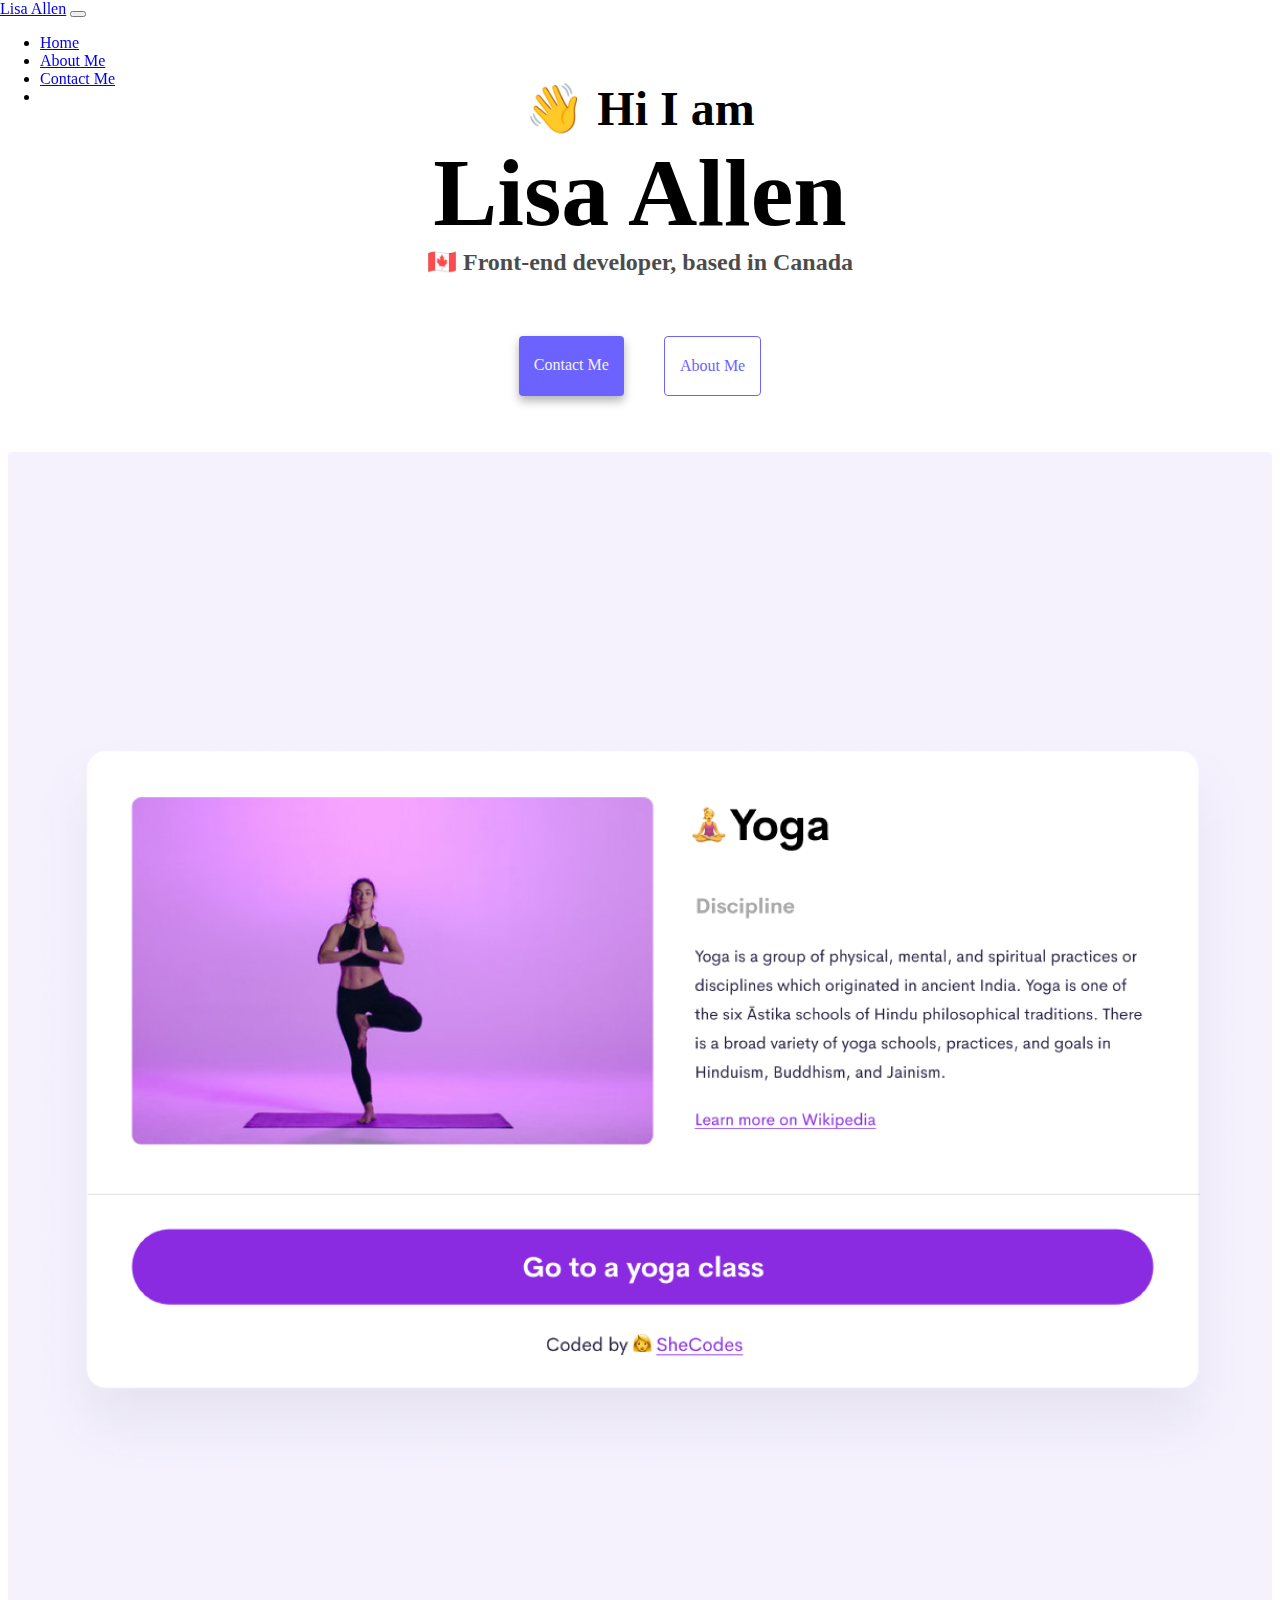
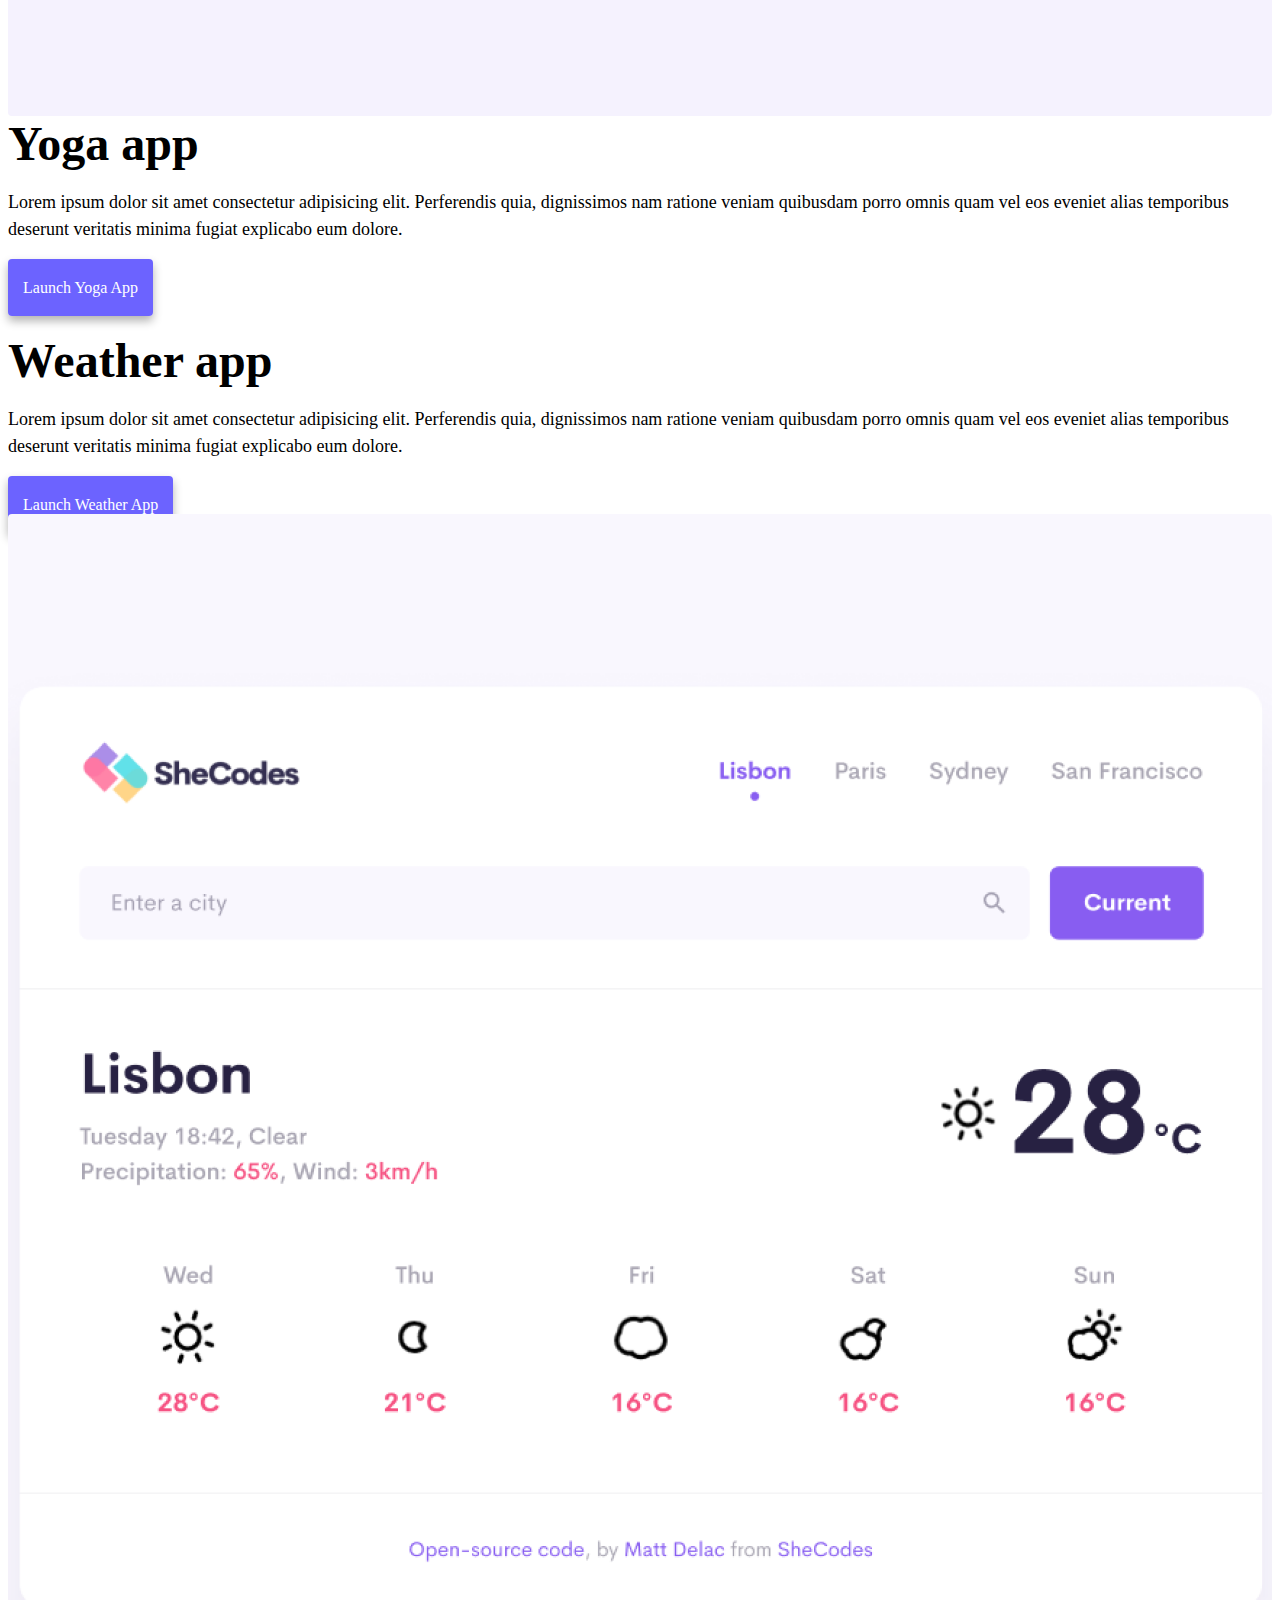
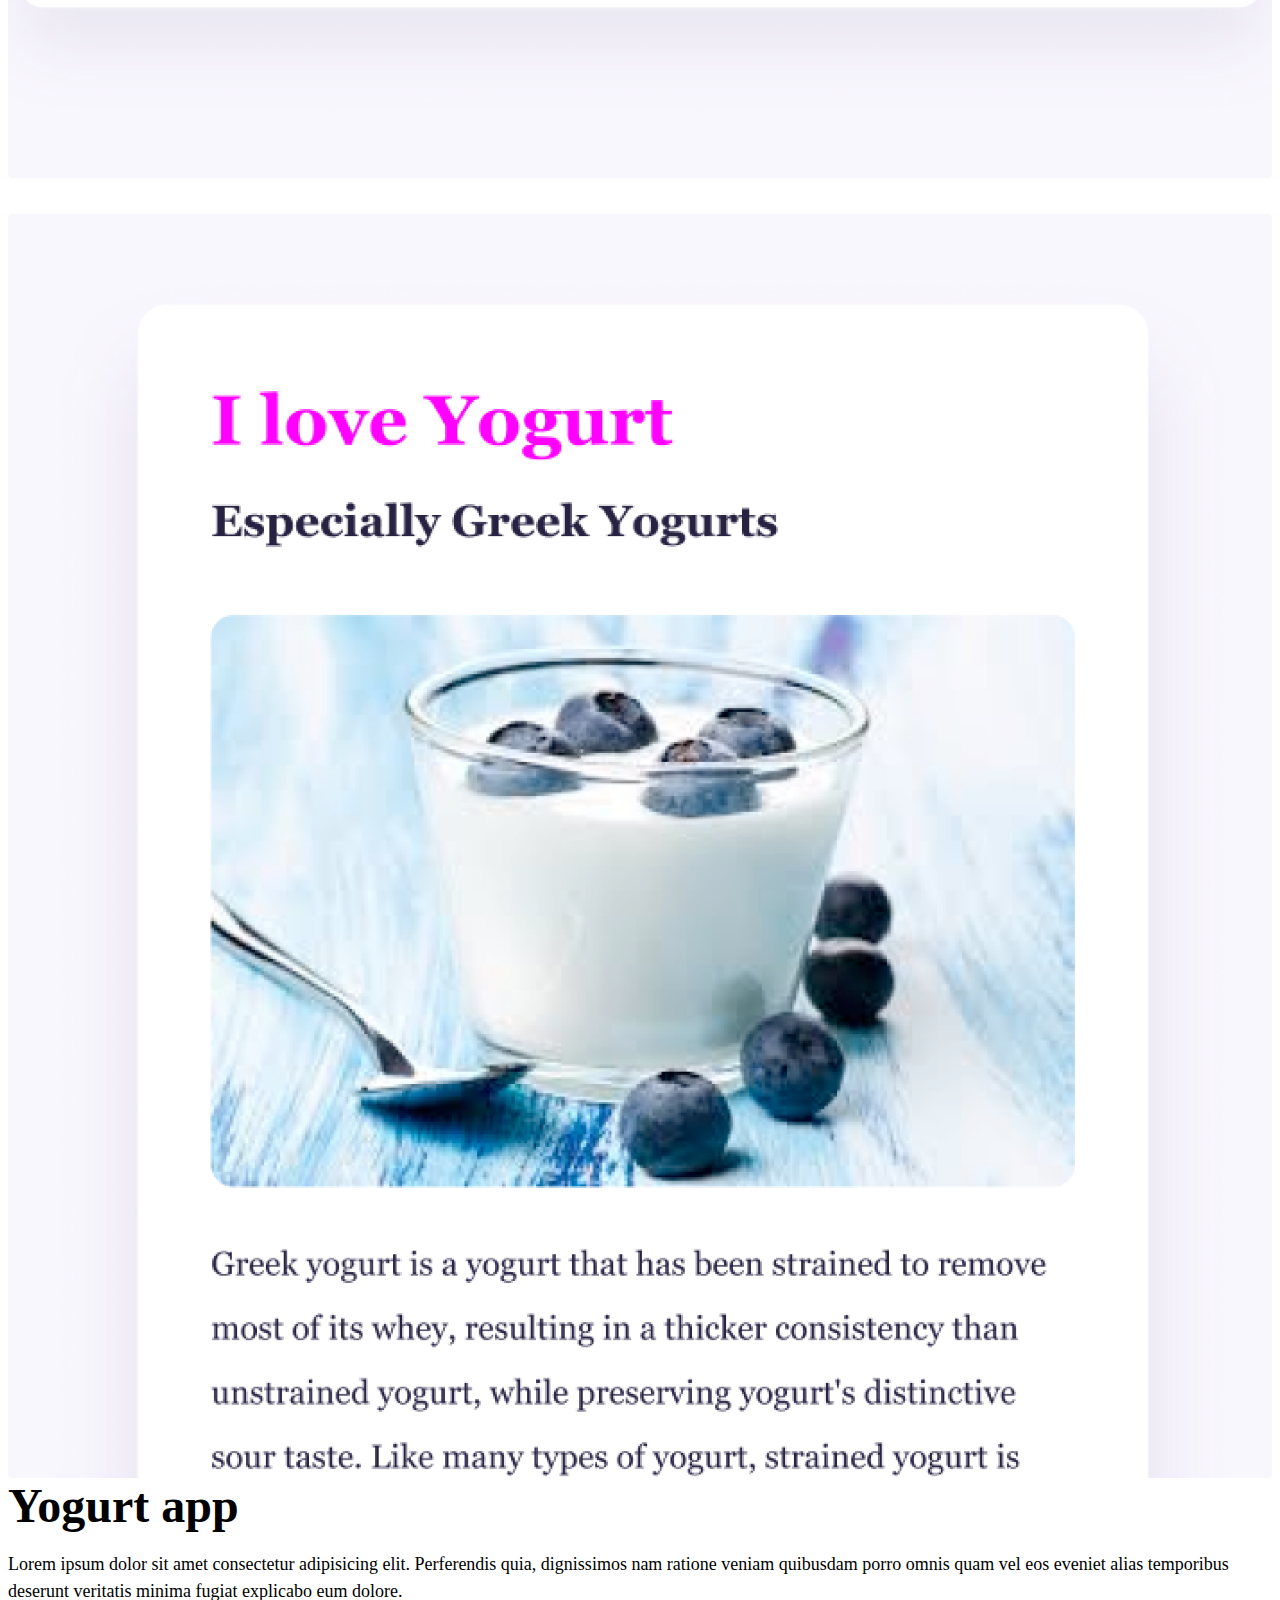
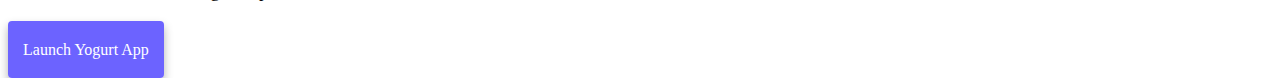
<file: index.html>
<!DOCTYPE html>
<html lang="en">
  <head>
    <meta charset="UTF-8" />
    <meta http-equiv="X-UA-Compatible" content="IE=edge" />
    <meta name="viewport" content="width=device-width, initial-scale=1.0" />
    <meta name="description" content="front-end developer based in Canada named Lisa Allen and her work">
    <title>Front-end developer, Lisa Allen</title>
    <link
      href="https://cdn.jsdelivr.net/npm/bootstrap@5.0.2/dist/css/bootstrap.min.css"
      rel="stylesheet"
      integrity="sha384-EVSTQN3/azprG1Anm3QDgpJLIm9Nao0Yz1ztcQTwFspd3yD65VohhpuuCOmLASjC"
      crossorigin="anonymous"
    />
    <link rel="stylesheet" href="style.css" />

    <style>
    @media (max-width: 576px) {
        p {
           text-align: center;
        }
    }

    @media (max-width: 576px){
        h2 {
    font-size: 32px;
    text-align: center;
        }
    }

    @media (max-width: 576px){
        h1 {
    font-size: 50px;
    text-align: center;
        }
    }

    @media (max-width: 576px){
        .site-link {
    display: block;
    text-align: center;
    margin: 0 20px;
}
    }

  </style>
  </head>

  <nav
    class="navbar navbar-expand-lg sticky-top navbar-light bg-light fixed-top"
  >
    <div class="container">
      <a class="navbar-brand" id="nav-name" href="index.html">Lisa Allen</a>
      <button
        class="navbar-toggler"
        type="button"
        data-bs-toggle="collapse"
        data-bs-target="#navbarNav me-auto"
        aria-controls="navbarNav ml-auto"
        aria-expanded="false"
        aria-label="Toggle navigation"
      >
        <span class="navbar-toggler-icon"></span>
      </button>
      <div class="collapse navbar-collapse" id="navbarNav">
        <ul class="navbar-nav">
          <li class="nav-item">
            <a class="nav-link active" aria-current="page" href="index.html"
              >Home</a
            >
          </li>
          <li class="nav-item">
            <a class="nav-link" href="about.html">About Me</a>
          </li>
          <li class="nav-item">
            <a class="nav-link" href="about.html">Contact Me</a>
          </li>
          <li class="nav-item"></li>
        </ul>
      </div>
    </div>
  </nav>

  <br />
  <br />
  <br />
  <br />
  <body>
    <h2>👋 Hi I am</h2>
    <h1>Lisa Allen</h1>
    <h3>🇨🇦 Front-end developer, based in Canada</h3>
    <div class="navigation-links">
      <a href="about.html#contact" title="send me an email" class="contact-link">Contact me</a>
      <a href="about.html" title="about Lisa Allen" class="about-link">About me</a>
    </div>
    <br />
    <br />
    <div class="row">
      <div class="col-6">
        <img src="images/yoga.png" alt="yoga app" class="img-fluid rounded" />
      </div>

      <div class="col-6 text-left word-chunk">
        <h2 class="mb-3 section-title">Yoga app</h2>
        <p>
          Lorem ipsum dolor sit amet consectetur adipisicing elit. Perferendis
          quia, dignissimos nam ratione veniam quibusdam porro omnis quam vel
          eos eveniet alias temporibus deserunt veritatis minima fugiat
          explicabo eum dolore.
        </p>
        <br />
        <div><a class="app-links site-link" title="take me to the yoga app" href="#">Launch Yoga App</a></div>
      </div>
    </div>
    <br />
    <br />
    <div class="row">
      <div class="col-6">
        <h2 class="mb-3 section-title">Weather app</h2>
        <p>
          Lorem ipsum dolor sit amet consectetur adipisicing elit. Perferendis
          quia, dignissimos nam ratione veniam quibusdam porro omnis quam vel
          eos eveniet alias temporibus deserunt veritatis minima fugiat
          explicabo eum dolore.
        </p>
        <br />
        <div class="mt-5">
          <a class="app-links site-link" title="take me to the weather app" href="#">Launch Weather App</a>
        </div>
      </div>
      <div class="col-6">
        <img src="images/weather.png" alt="weather app" class="img-fluid rounded" />
      </div>
    </div>
    <br />
    <br />

    <div class="row">
      <div class="col-6">
        <img src="images/yogurt.png" alt="yogurt app" class="img-fluid rounded" />
      </div>
      <div class="col-6">
        <h2 class="mb-3 section-title">Yogurt app</h2>
        <p>
          Lorem ipsum dolor sit amet consectetur adipisicing elit. Perferendis
          quia, dignissimos nam ratione veniam quibusdam porro omnis quam vel
          eos eveniet alias temporibus deserunt veritatis minima fugiat
          explicabo eum dolore.
        </p>
        <br />
        <div><a class="app-links site-link" title="take me to the yogurt app" href="#">Launch Yogurt App</a></div>
      </div>
    </div>
  </body>
  <script
    src="https://cdn.jsdelivr.net/npm/bootstrap@5.0.2/dist/js/bootstrap.bundle.min.js"
    integrity="sha384-MrcW6ZMFYlzcLA8Nl+NtUVF0sA7MsXsP1UyJoMp4YLEuNSfAP+JcXn/tWtIaxVXM"
    crossorigin="anonymous"
  ></script>
</html>
</file>
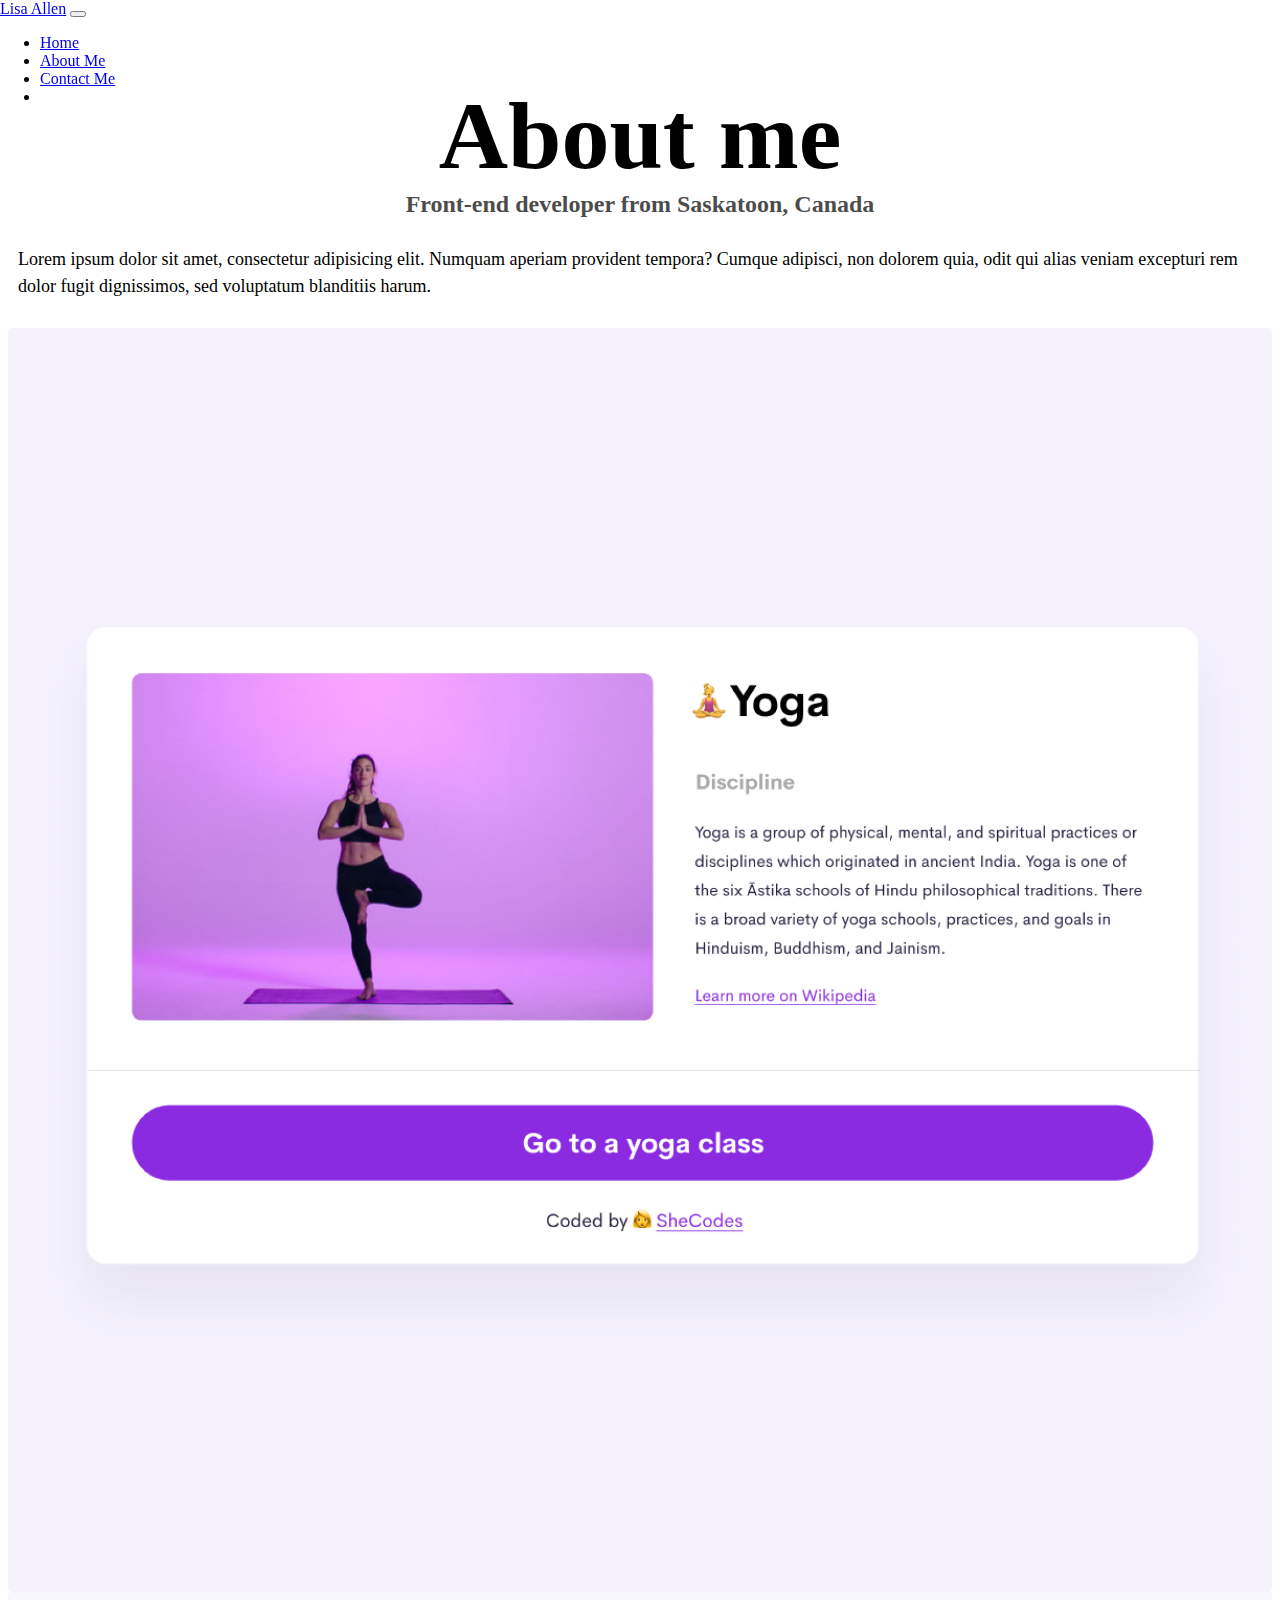
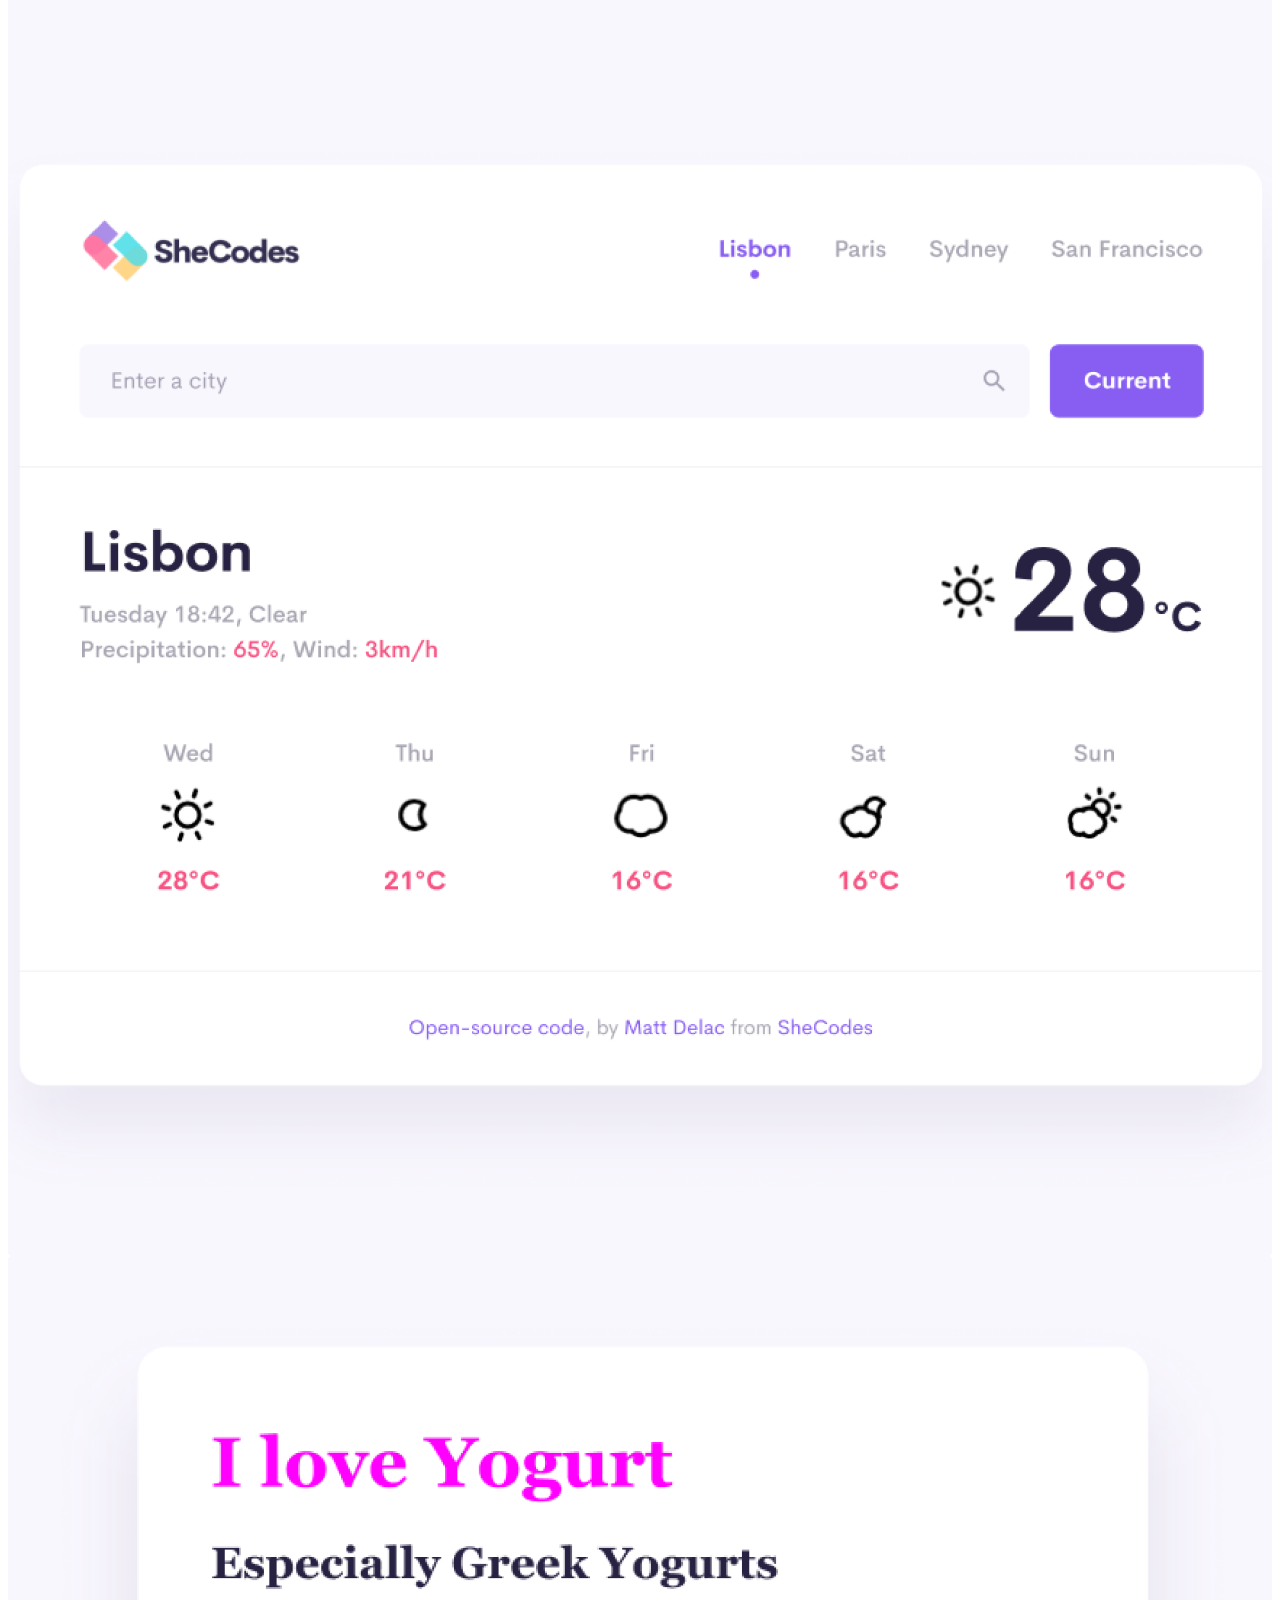
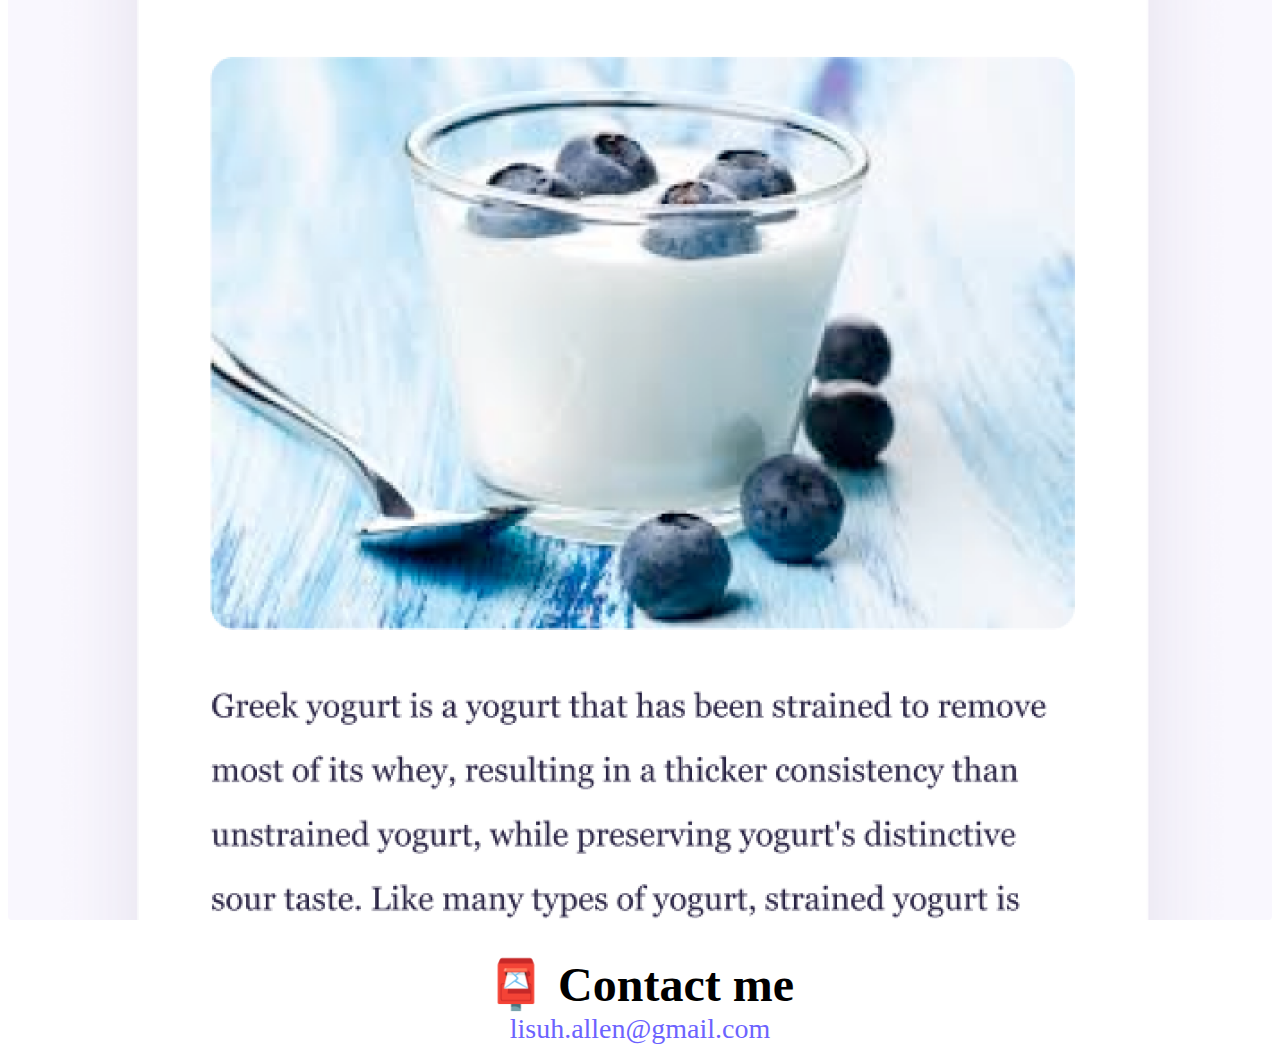
<file: about.html>
<!DOCTYPE html>
<html lang="en">
  <head>
    <meta charset="UTF-8" />
    <meta http-equiv="X-UA-Compatible" content="IE=edge" />
    <meta name="viewport" content="width=device-width, initial-scale=1.0" />
    <meta name="description" content="front-end developer based in Canada named Lisa Allen and her work">
    <link
      href="https://cdn.jsdelivr.net/npm/bootstrap@5.0.2/dist/css/bootstrap.min.css"
      rel="stylesheet"
      integrity="sha384-EVSTQN3/azprG1Anm3QDgpJLIm9Nao0Yz1ztcQTwFspd3yD65VohhpuuCOmLASjC"
      crossorigin="anonymous"
    />
    <link rel="stylesheet" href="style.css" />
    <title>About Lisa Allen</title>
    <style>

@media (max-width: 576px){
        h1 {
    font-size: 50px;
    text-align: center;
        }
    }

    @media (max-width: 576px){
        h2 {
    font-size: 32px;
    text-align: center;
        }
    }
    </style>
  </head>
  <body>
    <nav
      class="navbar navbar-expand-lg sticky-top navbar-light bg-light fixed-top"
    >
      <div class="container">
        <a class="navbar-brand" id="nav-name" href="index.html">Lisa Allen</a>
        <button
          class="navbar-toggler"
          type="button"
          data-bs-toggle="collapse"
          data-bs-target="#navbarNav me-auto"
          aria-controls="navbarNav ml-auto"
          aria-expanded="false"
          aria-label="Toggle navigation"
        >
          <span class="navbar-toggler-icon"></span>
        </button>
        <div class="collapse navbar-collapse" id="navbarNav">
          <ul class="navbar-nav">
            <li class="nav-item">
              <a class="nav-link" title="take me back to the home page" aria-current="page" href="index.html">Home</a>
            </li>
            <li class="nav-item">
              <a class="nav-link active" title="take me to the about section" href="about.html">About Me</a>
            </li>
            <li class="nav-item">
              <a class="nav-link" title="send me an email" href="about.html">Contact Me</a>
            </li>
            <li class="nav-item"></li>
          </ul>
        </div>
      </div>
    </nav>

    <br />
    <br />
    <br />
    <br />

    <h1>About me</h1>
    <h3>Front-end developer from Saskatoon, Canada</h3>
    <br />
    <div class="about-paragraphs">
      <p class="text-center">
        Lorem ipsum dolor sit amet, consectetur adipisicing elit. Numquam
        aperiam provident tempora? Cumque adipisci, non dolorem quia, odit qui
        alias veniam excepturi rem dolor fugit dignissimos, sed voluptatum
        blanditiis harum.
      </p>
    </div>
    <br />
    <div class="container">
      <div class="row">
        <div class="col-sm-4">
          <img src="images/yoga.png" alt="yoga app" class="img-fluid p-2 shadow rounded" />
        </div>
        <div class="col-sm-4">
          <img src="images/weather.png" alt="weather app" class="img-fluid p-2 shadow rounded" />
        </div>
        <div class="col-sm-4">
          <img src="images/yogurt.png" alt="yogurt app" class="img-fluid p-2 shadow rounded" />
        </div>
      </div>
    </div>
    <br />
    <br />
    <div id="contact">
      <h2>📮 Contact me</h2>
      <a href="mailto:lisuh.allen@gmail.com" title="email me here" class="email-link">
        lisuh.allen@gmail.com
      </a>
    </div>
  </body>
  <script
    src="https://cdn.jsdelivr.net/npm/bootstrap@5.0.2/dist/js/bootstrap.bundle.min.js"
    integrity="sha384-MrcW6ZMFYlzcLA8Nl+NtUVF0sA7MsXsP1UyJoMp4YLEuNSfAP+JcXn/tWtIaxVXM"
    crossorigin="anonymous"
  ></script>
</html>
</file>
<file: style.css>
:root {
    --primary-color: #6c63ff;
    --secondary-color: #f5f2fe;
    --box-shadow: 0 5px 10px rgba(0, 0, 0, 0.3);
  }
  
  nav {
    margin: 0 auto;
  }
  
  h1,
  h2,
  h3 {
    text-align: center;
    margin: 0;
  }
  
  h1 {
    font-size: 96px;
  }
  
  h2 {
    font-size: 48px;
  }
  
  h3 {
    font-size: 24px;
    opacity: 0.7;
  }
  
  p {
    padding: 0;
    border-radius: 4px;
    font-size: 18px;
    line-height: 1.5;
    text-align: left;
  }
  
  .rounded {
    border-radius: 0.25rem !important;
  }
  
  .section-title {
    text-align: left;
  }
  
  .img-fluid {
    max-width: 100%;
    height: auto;
  }
  
  .rounded {
    border-radius: 0.25rem !important;
  }
  
  .app-links {
    border-radius: 4px;
    padding: 20px 15px;
    text-decoration: none;
    text-transform: capitalize;
    background: var(--primary-color);
    box-shadow: var(--box-shadow);
    color: white;
  }
  
  .fixed-top {
    position: fixed;
    top: 0;
    right: 0;
    left: 0;
    z-index: 1030;
  }
  
  .navigation-links {
    display: flex;
    margin-top: 40px;
    justify-content: center;
  }
  
  .navigation-links a {
    margin: 20px;
    border-radius: 4px;
    padding: 20px 15px;
    text-decoration: none;
    text-transform: capitalize;
  }
  
  .contact-link {
    background: var(--primary-color);
    box-shadow: var(--box-shadow);
    color: var(--secondary-color);
  }
  
  .about-link {
    color: var(--primary-color);
    border: 1px solid var(--primary-color);
  }
  
  .homepage-link {
    color: var(--primary-color);
    text-align: center;
    display: block;
  }
  
  .about-paragraphs {
    margin: 10px 0;
  }
  
  .about-paragraphs p {
    margin: 10px;
  }
  
  .email-link {
    display: flex;
    justify-content: center;
    color: var(--primary-color);
    font-size: 28px;
    text-decoration: none;
  }
  
  .email-link:hover {
    text-decoration: underline;
  }
  
  img,
  svg {
    vertical-align: middle;
  }
</file>
